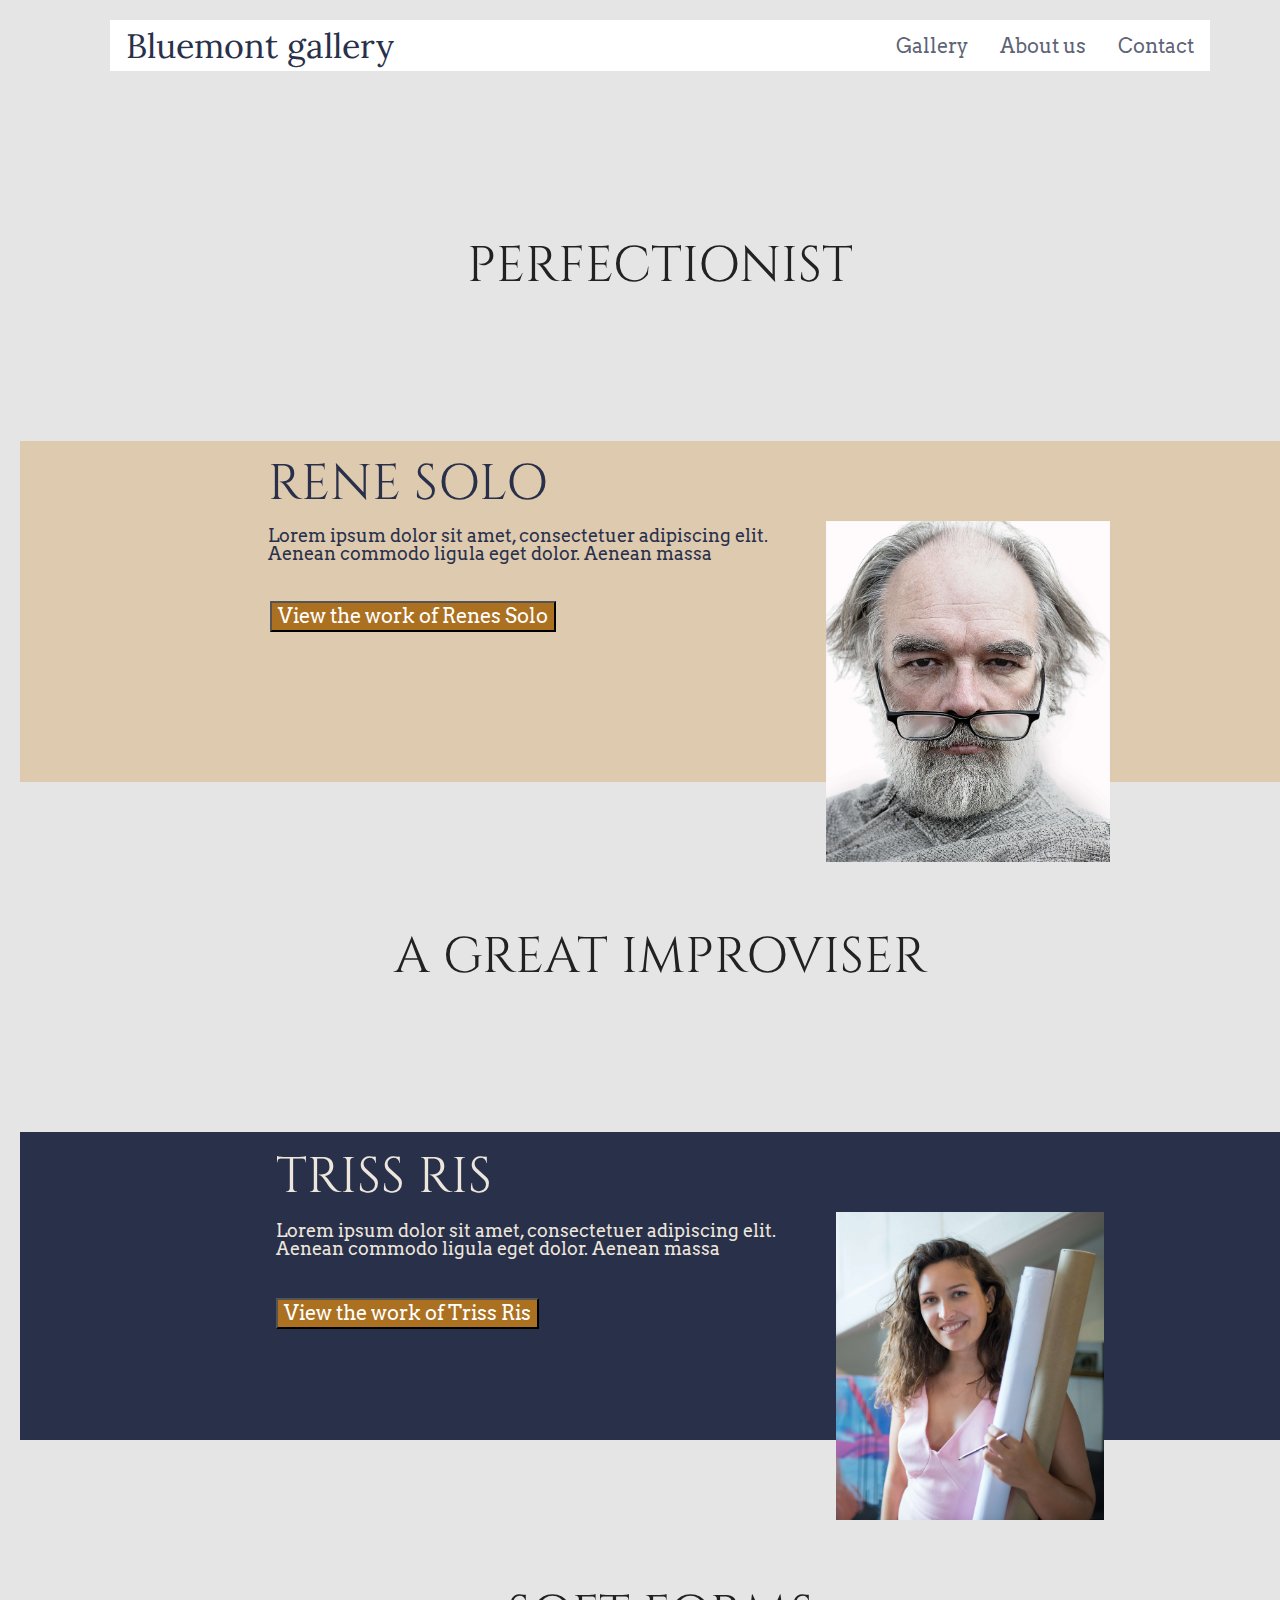
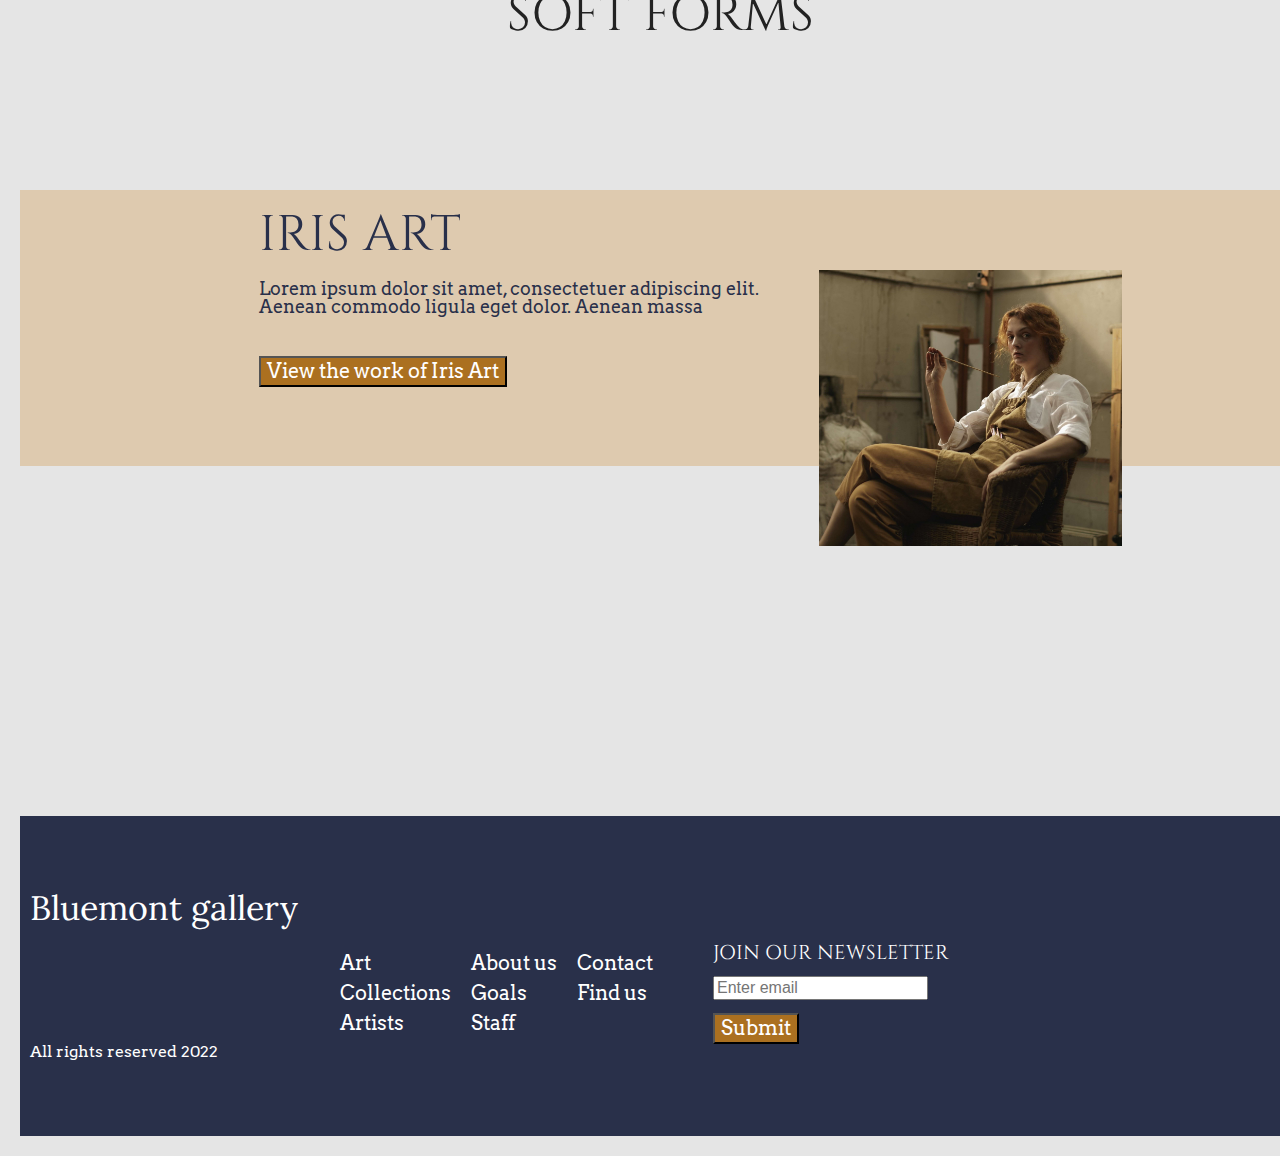
<file: pages/_artist.html>
<!DOCTYPE html>
<html lang="en">
<head>
    <meta charset="UTF-8">
    <meta http-equiv="X-UA-Compatible" content="IE=edge">
    <meta name="viewport" content="width=device-width, initial-scale=1.0">
    <link rel="stylesheet" href="/styles/resert.css">
    <link rel="stylesheet" href="/styles/artist.css">
    <link rel="preconnect" href="https://fonts.googleapis.com">
    <link rel="preconnect" href="https://fonts.gstatic.com" crossorigin>
    <link href="https://fonts.googleapis.com/css2?family=Arvo&family=Cinzel&family=Lora&display=swap" rel="stylesheet">
    <title>Artist</title>
    <link rel="icon" type="image/x-icon" href="/images/icons/favicon.ico">
</head>
<body>
    <nav class="nav">
        <a class="nav__logo" href="../index.html">
            <h1 class="logo">Bluemont gallery</h1>
        </a>
        <ul class="nav__menu" id="drop-nav">
            <li><a class="icon" onclick="dropNav()"><i class="fa fa-bars"></i></a></li>
            <ul class="dropdown">
                <li><a class="dropbtn" href="../pages/_artistworks.html">Gallery</a></li>
                <ul class="dropdown-content">
                    <li><a href="../pages/_artist.html">Artists</a></li>
                    <li><a href="../pages/collectionone.html">Collection Stargaze</a></li>
                    <li><a href="../pages/collectionone.html">Collection Lemonade</a></li>
                    <li><a href="../pages/collectionone.html">Collection Sunshine</a></li>
                    
                </ul>
                <li class="men"><a class="nav__link" href="../pages/_aboutus.html">About us</a></li>
            <!-- the ONLY thing that made the "about us" and "contact" not show when 600px was to give "li" and "a" classes, didn't work when they had the same class either -->
            <li class="men"><a class="nav__link" href="../pages/contact.html">Contact</a></li>
            </ul> 
            
        </ul>
    </nav>
      
      <script>
      function dropNav() {
        let drop = document.getElementById("drop-nav");
        if (drop.className === "nav__menu") {
          drop.className += " responsive";
        } else {
          drop.className = "nav__menu";
        }
      }
      </script>
    <main class="main-artists">

        <div class="white-section">
            <h2 id="artist-rene">PERFECTIONIST</h2>
        </div>
        <div  class="section-artists-rene">
            <div>
                <h2 class="renefont">RENE SOLO</h2>
                <h4 class="renefont">Lorem ipsum dolor sit amet, consectetuer adipiscing elit. Aenean commodo ligula eget dolor. Aenean massa</h4>
                <button class="btn-artist"><a class="main__a" href="/pages/_artistworks.html"> View the work of Renes Solo</a></button>
            </div>
             
            <div>
                <img class="rene-portrait-transform" src="/images/artists/rene-portrait.jpg" alt="Portrait or Rene Solo">
            </div>
        </div>

        <div class="white-section">
            <h2 id="artist-triss">A GREAT IMPROVISER</h2>
        </div>
        
        <div  class="section-artists-triss">
            <div class="footer-left">
                <h2 class="trissfont">TRISS RIS</h2>
                <h4 class="trissfont">Lorem ipsum dolor sit amet, consectetuer adipiscing elit. Aenean commodo ligula eget dolor. Aenean massa</h4>
                <button class="btn-artist"><a class="main__a" href="/pages/_artistworks.html">View the work of Triss Ris</a></button>
            </div>
         
            <div class="footer right">
                <img class="triss-portrait-transform" src="/images/artists/triss-portrait.jpg" alt="Portrait or Rene Solo">
            </div>
        </div>
        
        <div class="white-section">
            <h2 id="artist-iris">SOFT FORMS</h2>
        </div>

        <div  class="section-artists-iris">
            <div class="footer-left">
                <h2 class="irisfont">IRIS ART</h2>
                <h4 class="irisfont">Lorem ipsum dolor sit amet, consectetuer adipiscing elit. Aenean commodo ligula eget dolor. Aenean massa</h4>
                <button class="btn-artist"><a class="main__a" href="/pages/_artistworks.html">View the work of Iris Art</a></button>
            </div>
            
            <div class="footer right">
                <img class="iris-portrait-transform" src="/images/artists/iris-portrait.jpg" alt="Portrait or Rene Solo">
            </div>
        </div>        
        <div class="white-section">
        </div>
    </main>

    <footer>
        <div class="logo-footer">
            <a class="footer__a" href="/index.html"><p>Bluemont gallery</p></a>
        </div>

        <div class="container_footer">
            <ul class="footer-column-left">
<!--make id and fill in the links-->
                <li class="footer-li"><a class="footer__a" href="/pages/_artistworks.html"><h5>Art</h5></a></li>
                <li class="footer-li"><a class="footer__a" href="/pages/collectionone.html"><h5>Collections</h5></a></li>
                <li class="footer-li"><a class="footer__a" href="/pages/_artist.html"><h5>Artists</h5></a></li>
            </ul>
            <ul class="footer-column-middle">
                <li class="footer-li"><a class="footer__a" href="/pages/_aboutus.html"><h5>About us</h5></a></li>
                <li class="footer-li"><a class="footer__a" href="#goals"><h5>Goals</h5></a></li>
                <li class="footer-li"><a class="footer__a" href="#staff"><h5>Staff</h5></a></li>
            </ul>
            <ul class="footer-column-right">
                <li class="footer-li"><a class="footer__a" href="../pages/contact.html"><h5>Contact</h5></a></li>
                <li class="footer-li"><a class="footer__a" href="../pages/contact.html/#findus"><h5>Find us</h5></a></li>
            </ul> 
            <ul>
                <form action="" class="form_footer">
                    <li><label for="email" class="label_form">JOIN OUR NEWSLETTER</label></li>
                    <li><input type="email" id="email" placeholder="Enter email"></li>
                    <li><button class="btn-footer" type="submit">Submit</button></li>
                </form>
            </ul> 
        </div>

        <div class="container_bottomfoot">
            <div>
                <h6 class="all-rights">All rights reserved 2022</h6>
            </div>
            <div class="container_icon">
                <a class="footer__a" href="https://sv-se.facebook.com/"><i class="fa fa-facebook-f"></i></a>
                <a class="footer__a" href="https://twitter.com/i/flow/login"><i class="fa fa-twitter"></i></a>
                <a class="footer__a" href="https://www.linkedin.com/login/sv"><i class="fab fa-linkedin-in"></i></a>
                <a class="footer__a"href="https://www.pinterest.se/"><i class="fa fa-pinterest-p"></i></a>
            </div>
        </div>
</footer>
<script>
        
</script>
</body>
</html>
</file>
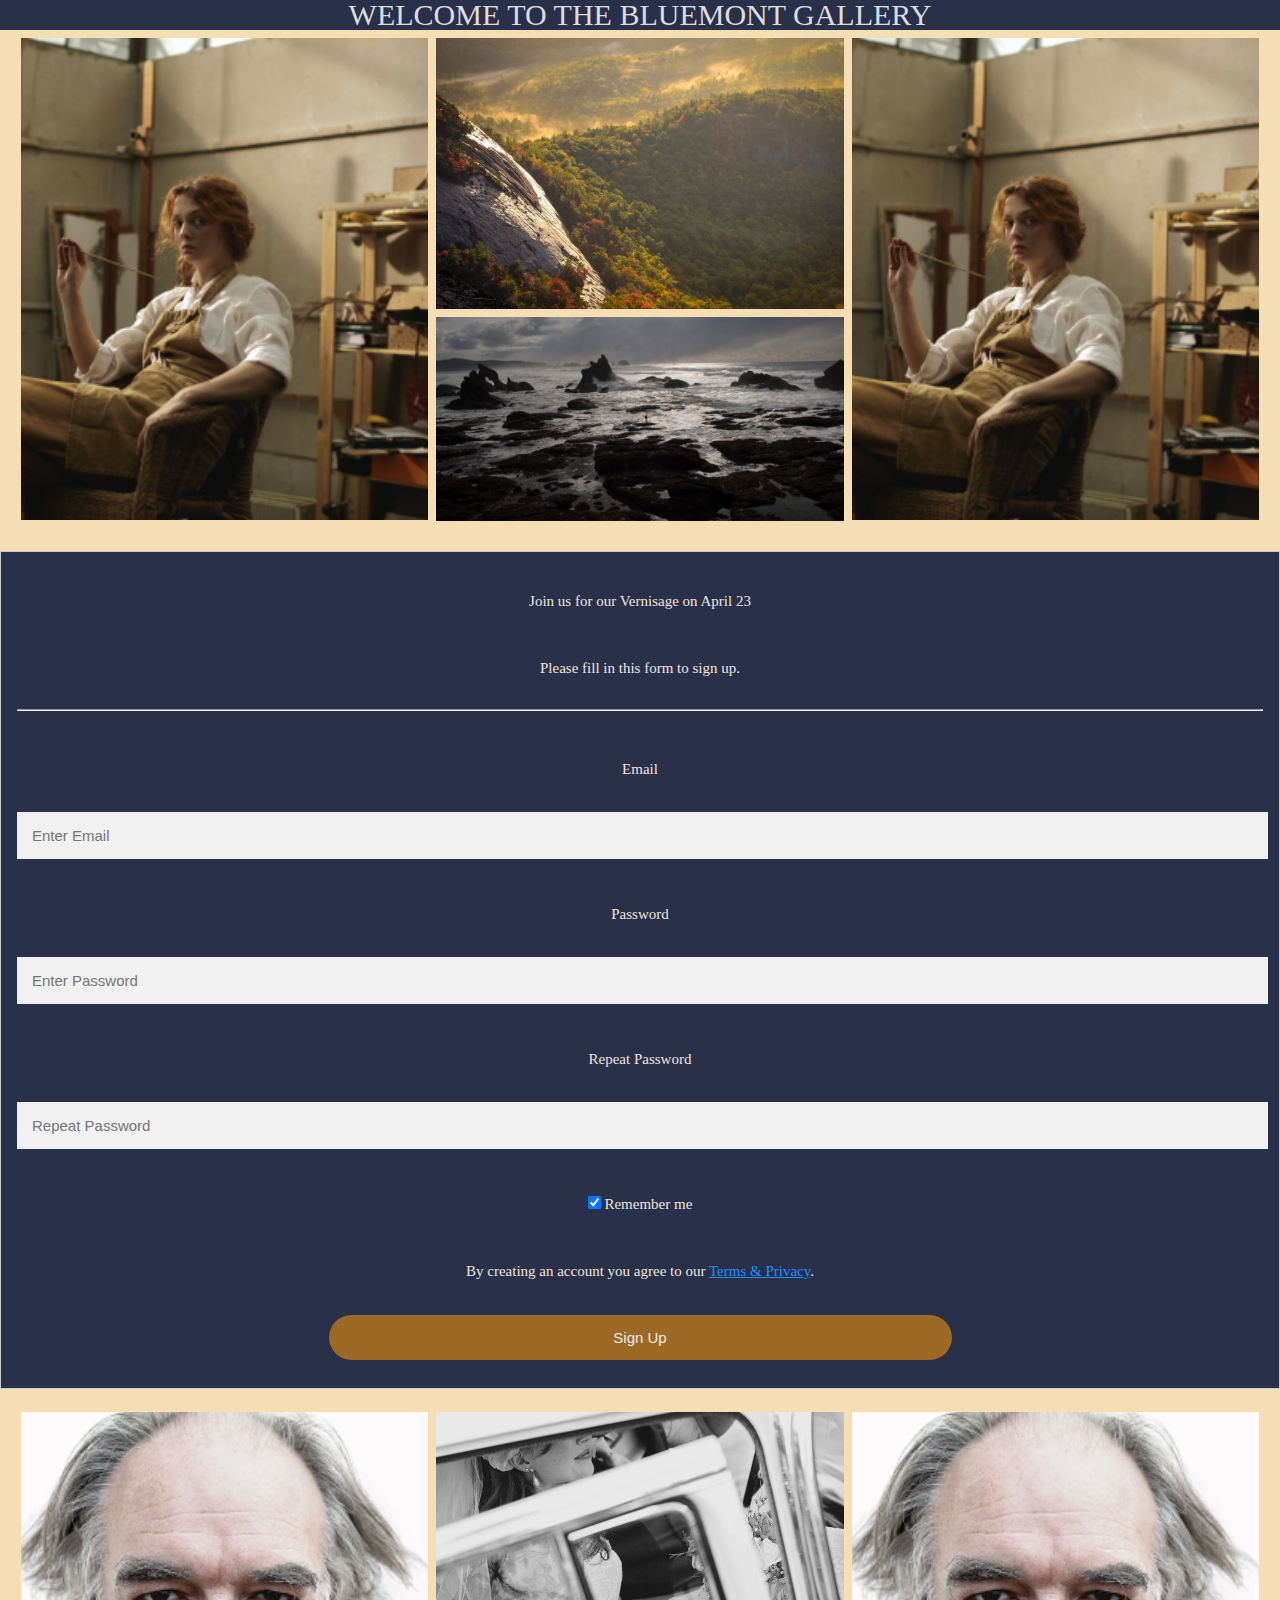
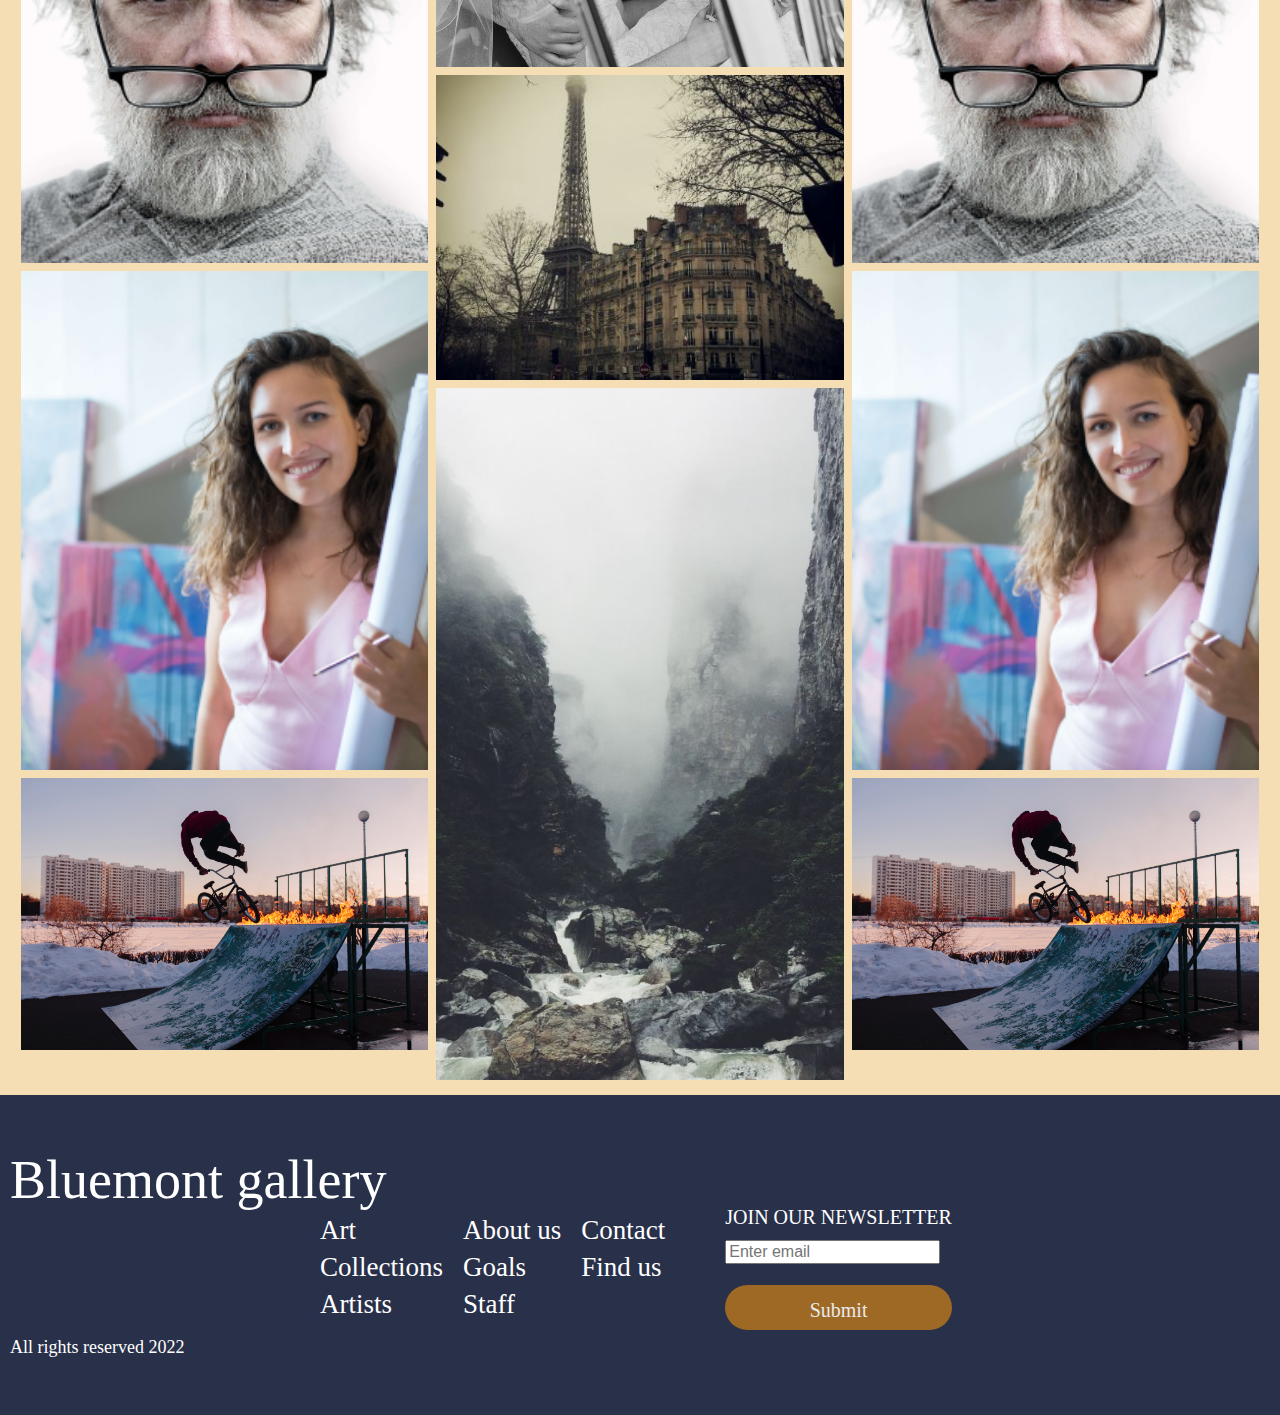
<file: pages/_landingpage.html>
<!DOCTYPE html>
<html lang="en">
<head>
    <meta charset="UTF-8">
    <meta http-equiv="X-UA-Compatible" content="IE=edge">
    <meta name="viewport" content="width=device-width, initial-scale=1.0">
    <title>Landing Page</title>
    <link rel="stylesheet" href="/styles/resert.css">
    <link rel="stylesheet" href ="/styles/homestyle.css">
    <link rel="stylesheet" href ="/styles/index.css">
    <link rel="preconnect" href="https://fonts.googleapis.com">

</head>

<body>
    <div class="welcome">
        <h1>WELCOME TO THE BLUEMONT GALLERY</h1>
    </div>
    <div class="picture_grid">
<!-- Photo Grid -->
<div class="row"> 
    <div class="column">
      <img src="/images/iris.png"alt title="portrait" style="width:100%">
    </div>
    <div class="column">
      <img src="/images/nature.jpg" alt title="nature" style="width:100%">
      <img src="/images/ocean.jpg" alt title="ocean" style="width:100%">
    </div>  
    <div class="column">
        <img src="/images/iris.png" style="width:100%">     
    </div>
    </div>
    </div>
    <div class="sign_up">
        <form action="action_page.php" style="border:1px solid #ccc">
            <div class="container">
              <h1>Join us for our Vernisage on April 23</h1>
              <p>Please fill in this form to sign up.</p>
              <hr>
              <label for="email"><b>Email</b></label>
              <input type="text" placeholder="Enter Email" name="email" required>
              <label for="psw"><b>Password</b></label>
              <input type="password" placeholder="Enter Password" name="psw" required>
              <label for="psw-repeat"><b>Repeat Password</b></label>
              <input type="password" placeholder="Repeat Password" name="psw-repeat" required>
              <label>
                <input type="checkbox" checked="checked" name="remember" style="margin-bottom:15px"> Remember me
              </label>
              <p>By creating an account you agree to our <a href="#" style="color:dodgerblue">Terms & Privacy</a>.</p>
              <div class="clearfix">
                <button type="submit" class="signupbtn">Sign Up</button>
              </div>
            </div>
          </form>
    </div>
    <div class="row">
    <div class="column">
    <img src="/images/rene.png"alt title="portrait" style="width:100%">
      <img src="/images/triss.png"alt title="portrait" style="width:100%">
      <img src="/images/skate.jpg"alt title="skater" style="width:100%">
    </div>
    <div class="column">
    <img src="/images/wedding.jpg"alt title="wedding" style="width:100%">
      <img src="/images/paris.jpg" alt title="paris"style="width:100%">
      <img src="/images/rocks.jpg" alt title="rocks"style="width:100%">
    </div>
    <div class="column">
    <img src="/images/rene.png"alt title="portrait" style="width:100%">
        <img src="/images/triss.png" alt title="portrait"style="width:100%">
        <img src="/images/skate.jpg" alt title="skater"style="width:100%">
    </div>
</div>
<footer>
    <div class="logo-footer">
        <a class="footer__a" href="/index.html"><p>Bluemont gallery</p></a>
    </div>

    <div class="container_footer">
        <ul class="footer-column-left">
<!--make id and fill in the links-->
            <li class="footer-li"><a class="footer__a" href="/pages/_artistworks.html"><h5>Art</h5></a></li>
            <li class="footer-li"><a class="footer__a" href="/pages/collectionone.html"><h5>Collections</h5></a></li>
            <li class="footer-li"><a class="footer__a" href="/pages/_artist.html"><h5>Artists</h5></a></li>
        </ul>
        <ul class="footer-column-middle">
            <li class="footer-li"><a class="footer__a" href="/pages/_aboutus.html"><h5>About us</h5></a></li>
            <li class="footer-li"><a class="footer__a" href="#goals"><h5>Goals</h5></a></li>
            <li class="footer-li"><a class="footer__a" href="#staff"><h5>Staff</h5></a></li>
        </ul>
        <ul class="footer-column-right">
            <li class="footer-li"><a class="footer__a" href="../pages/contact.html"><h5>Contact</h5></a></li>
            <li class="footer-li"><a class="footer__a" href="#findus"><h5>Find us</h5></a></li>
        </ul> 
        <ul>
            <form action="" class="form_footer">
                <li><label for="email" class="label_form">JOIN OUR NEWSLETTER</label></li>
                <li><input type="email" id="email" placeholder="Enter email"></li>
                <li><button class="btn-footer" type="submit">Submit</button></li>
            </form>
        </ul> 
    </div>

    <div class="container_bottomfoot">
        <div>
            <h6 class="all-rights">All rights reserved 2022</h6>
        </div>
        <div class="container_icon">
            <a class="footer__a" href="https://sv-se.facebook.com/"><i class="fa fa-facebook-f"></i></a>
            <a class="footer__a" href="https://twitter.com/i/flow/login"><i class="fa fa-twitter"></i></a>
            <a class="footer__a" href="https://www.linkedin.com/login/sv"><i class="fab fa-linkedin-in"></i></a>
            <a class="footer__a"href="https://www.pinterest.se/"><i class="fa fa-pinterest-p"></i></a>
        </div>
    </div>
</footer>
</body>
</html>
</file>
<file: styles/artist.css>
@charset "UTF-8";
/*fonts*/
.logo-footer {
  font-family: 'Lora', serif;
  font-size: 6vh;
  color: #FFFFFF;
  max-width: 500px;
  display: -webkit-box;
  display: -ms-flexbox;
  display: flex;
  justify-self: start;
  -ms-flex-item-align: start;
      align-self: start;
}

h2 {
  font-family: 'Cinzel', serif;
  font-size: 8vh;
  font-style: normal;
}

h4 {
  font-family: 'Arvo', serif;
  font-size: 3vh;
  font-style: normal;
}

h5 {
  font-family: 'Arvo', serif;
  font-size: 3vh;
  color: #FFFFFF;
}

h6 {
  font-family: 'Arvo', serif;
  font-size: 2vh;
}

/*end fonts*/
footer {
  padding: 10px;
  width: 100%;
  height: 300px;
  background-color: #29304A;
  display: -webkit-box;
  display: -ms-flexbox;
  display: flex;
  -webkit-box-pack: center;
      -ms-flex-pack: center;
          justify-content: center;
  -webkit-box-orient: vertical;
  -webkit-box-direction: normal;
      -ms-flex-direction: column;
          flex-direction: column;
}

.container_footer {
  display: -webkit-box;
  display: -ms-flexbox;
  display: flex;
  -webkit-box-orient: horizontal;
  -webkit-box-direction: normal;
      -ms-flex-direction: row;
          flex-direction: row;
  width: 100%;
}

.footer__a {
  color: #FFFFFF;
  text-decoration: none;
}

.footer__a:visited {
  color: #FFFFFF;
}

.container_footer li {
  list-style-type: none;
}

.footer-li {
  margin: 10px;
}

.footer-li:hover {
  -webkit-transform: scale(1.2);
          transform: scale(1.2);
}

.footer-column-left {
  -webkit-transform: translateX(300px);
          transform: translateX(300px);
}

.footer-column-middle {
  -webkit-transform: translateX(300px);
          transform: translateX(300px);
}

.footer-column-right {
  -webkit-transform: translateX(300px);
          transform: translateX(300px);
}

/* footer form */
.form_footer {
  -webkit-transform: translateX(350px);
          transform: translateX(350px);
}

.label_form {
  font-family: 'Cinzel', serif;
  font-size: 20px;
  color: #FFFFFF;
}

.btn-footer {
  max-width: 226xp;
  max-height: 45px;
  background-color: #AB7020;
  color: #FFFFFF;
  font-family: 'Arvo', serif;
  font-size: 20px;
}

.btn-footer:hover {
  background-color: #ca8a31;
  -webkit-transform: scale(1.2);
          transform: scale(1.2);
}

#email {
  max-width: 226xp;
  max-height: 45px;
  margin-top: 13px;
  margin-bottom: 13px;
}

.container_bottomfoot {
  display: -webkit-box;
  display: -ms-flexbox;
  display: flex;
  -webkit-box-pack: justify;
      -ms-flex-pack: justify;
          justify-content: space-between;
  -webkit-box-align: center;
      -ms-flex-align: center;
          align-items: center;
  -webkit-box-orient: horizontal;
  -webkit-box-direction: normal;
      -ms-flex-direction: row;
          flex-direction: row;
  width: 100%;
}

.all-rights {
  color: #FFFFFF;
}

.container_icon {
  display: -webkit-box;
  display: -ms-flexbox;
  display: flex;
  -webkit-box-pack: justify;
      -ms-flex-pack: justify;
          justify-content: space-between;
  -webkit-transform: translateX(-10px);
          transform: translateX(-10px);
}

.fa-facebook-f {
  color: #FFFFFF;
  margin: 20px;
}

.fa-facebook-f:hover {
  -webkit-transform: scale(1.2);
          transform: scale(1.2);
}

.fa-twitter {
  color: #FFFFFF;
  margin: 20px;
}

.fa-twitter:hover {
  -webkit-transform: scale(1.2);
          transform: scale(1.2);
}

.fa-linkedin-in {
  color: #FFFFFF;
  margin: 20px;
}

.fa-linkedin-in:hover {
  -webkit-transform: scale(1.2);
          transform: scale(1.2);
}

.fa-pinterest-p {
  color: #FFFFFF;
  margin: 20px;
}

.fa-pinterest-p:hover {
  -webkit-transform: scale(1.2);
          transform: scale(1.2);
}

@media screen and (max-width: 950px) {
  .footer-column-left {
    -webkit-transform: translateX(100px);
            transform: translateX(100px);
  }
  .footer-column-middle {
    -webkit-transform: translateX(100px);
            transform: translateX(100px);
  }
  .footer-column-right {
    -webkit-transform: translateX(100px);
            transform: translateX(100px);
  }
  .form_footer {
    -webkit-transform: translateX(150px);
            transform: translateX(150px);
  }
}

@media screen and (max-width: 850px) {
  .footer-column-left {
    -webkit-transform: translateX(50px);
            transform: translateX(50px);
  }
  .footer-column-middle {
    -webkit-transform: translateX(50px);
            transform: translateX(50px);
  }
  .footer-column-right {
    -webkit-transform: translateX(50px);
            transform: translateX(50px);
  }
  .form_footer {
    -webkit-transform: translateX(100px);
            transform: translateX(100px);
  }
}

@media screen and (max-width: 790px) {
  .footer-column-left {
    -webkit-transform: translateX(10px);
            transform: translateX(10px);
  }
  .footer-column-middle {
    -webkit-transform: translateX(10px);
            transform: translateX(10px);
  }
  .footer-column-right {
    -webkit-transform: translateX(10px);
            transform: translateX(10px);
  }
  .form_footer {
    -webkit-transform: translateX(10px);
            transform: translateX(10px);
  }
}

@media screen and (max-width: 700px) {
  .footer-column-left {
    display: none;
  }
  .footer-column-middle {
    display: none;
  }
  .footer-column-right {
    display: none;
  }
}

body {
  width: 100%;
  margin: 20px;
  background-color: #E5E5E5;
}

/* fonts*/
.logo-footer {
  font-family: 'Lora', serif;
  font-size: 34px;
  color: #FFFFFF;
  max-width: 500px;
  display: -webkit-box;
  display: -ms-flexbox;
  display: flex;
  justify-self: flex-start;
  margin-bottom: 2vh;
}

h2 {
  font-family: 'Cinzel', serif;
  font-size: 50px;
  font-style: normal;
}

h4 {
  font-family: 'Arvo', serif;
  font-size: 18px;
  font-style: normal;
}

h5 {
  font-family: 'Arvo', serif;
  font-size: 20px;
  color: #FFFFFF;
}

h6 {
  font-family: 'Arvo', serif;
  font-size: 16px;
}

/* end fonts*/
/* artist.html*/
.main-artists {
  display: -webkit-box;
  display: -ms-flexbox;
  display: flex;
  -ms-flex-line-pack: center;
      align-content: center;
  -webkit-box-orient: vertical;
  -webkit-box-direction: normal;
      -ms-flex-direction: column;
          flex-direction: column;
  width: 100%;
}

.white-section {
  width: 100%;
  height: 400px;
  background-color: #E5E5E5;
  display: -webkit-box;
  display: -ms-flexbox;
  display: flex;
  -webkit-box-pack: center;
      -ms-flex-pack: center;
          justify-content: center;
  -webkit-box-align: center;
      -ms-flex-align: center;
          align-items: center;
}

.section-artists-rene {
  display: -webkit-box;
  display: -ms-flexbox;
  display: flex;
  -webkit-box-orient: horizontal;
  -webkit-box-direction: normal;
      -ms-flex-direction: row;
          flex-direction: row;
  -webkit-box-pack: center;
      -ms-flex-pack: center;
          justify-content: center;
  background-color: #DECAAF;
  width: 100%;
}

.renefont {
  color: #29304A;
  max-width: 500px;
  margin: 2vh;
}

.btn-artist {
  max-width: 400xp;
  max-height: 55px;
  background-color: #AB7020;
  color: #FFFFFF;
  font-family: 'Arvo', serif;
  font-size: 20px;
  -webkit-transform: translate(20px, 20px);
          transform: translate(20px, 20px);
}

.btn-artist:hover {
  background-color: #ca8a31;
  -webkit-transform: scale(1.2) translate(20px, 20px);
          transform: scale(1.2) translate(20px, 20px);
}

.section-artists-triss {
  display: -webkit-box;
  display: -ms-flexbox;
  display: flex;
  -webkit-box-orient: horizontal;
  -webkit-box-direction: normal;
      -ms-flex-direction: row;
          flex-direction: row;
  -webkit-box-pack: center;
      -ms-flex-pack: center;
          justify-content: center;
  background-color: #29304A;
  width: 100%;
}

.trissfont {
  color: #EDE6DC;
  max-width: 500px;
  margin: 20px;
}

.section-artists-iris {
  display: -webkit-box;
  display: -ms-flexbox;
  display: flex;
  -webkit-box-orient: horizontal;
  -webkit-box-direction: normal;
      -ms-flex-direction: row;
          flex-direction: row;
  -webkit-box-pack: center;
      -ms-flex-pack: center;
          justify-content: center;
  background-color: #DECAAF;
  width: 100%;
}

.irisfont {
  color: #29304A;
  max-width: 500px;
  margin: 20px;
}

.rene-portrait-transform {
  max-width: 284px;
  max-height: 345px;
  -webkit-transform: translate(40px, 80px);
          transform: translate(40px, 80px);
}

.triss-portrait-transform {
  max-width: 404px;
  max-height: 308px;
  -webkit-transform: translate(40px, 80px);
          transform: translate(40px, 80px);
}

.iris-portrait-transform {
  max-width: 380px;
  max-height: 276px;
  -webkit-transform: translate(40px, 80px);
          transform: translate(40px, 80px);
}

/*end artists*/
.main-artistwork {
  display: -webkit-box;
  display: -ms-flexbox;
  display: flex;
  -webkit-box-pack: center;
      -ms-flex-pack: center;
          justify-content: center;
  -webkit-box-orient: vertical;
  -webkit-box-direction: normal;
      -ms-flex-direction: column;
          flex-direction: column;
  width: 100%;
}

.section-artistwork-collection {
  display: -webkit-box;
  display: -ms-flexbox;
  display: flex;
  -webkit-box-orient: vertical;
  -webkit-box-direction: normal;
      -ms-flex-direction: column;
          flex-direction: column;
  background-color: #29304A;
  width: 100%;
  height: 600px;
}

.colletion-section-img {
  display: -webkit-box;
  display: -ms-flexbox;
  display: flex;
  -webkit-box-orient: horizontal;
  -webkit-box-direction: normal;
      -ms-flex-direction: row;
          flex-direction: row;
  -ms-flex-pack: distribute;
      justify-content: space-around;
  -webkit-box-align: center;
      -ms-flex-align: center;
          align-items: center;
}

.collectionimg-rene {
  max-width: 350px;
  max-height: 450px;
  margin: 20px;
}

.collectionimg-iris {
  max-width: 350px;
  max-height: 450px;
  margin: 20px;
}

.collectionimg-triss {
  max-width: 350px;
  max-height: 450px;
  margin: 20px;
  -webkit-transform: rotate(90deg);
          transform: rotate(90deg);
}

.collectionimg-rene:hover {
  opacity: 0.3;
}

.collectionimg-iris:hover {
  opacity: 0.3;
}

.collectionimg-triss:hover {
  opacity: 0.3;
}

.colletion-section-text {
  display: -webkit-box;
  display: -ms-flexbox;
  display: flex;
  -webkit-box-orient: horizontal;
  -webkit-box-direction: normal;
      -ms-flex-direction: row;
          flex-direction: row;
  -ms-flex-pack: distribute;
      justify-content: space-around;
  -webkit-box-align: center;
      -ms-flex-align: center;
          align-items: center;
  -webkit-transform: translateY(-20px);
          transform: translateY(-20px);
  margin-top: 20px;
}

.text:hover {
  opacity: 0.3;
}

.section-artistwork-artist {
  display: -webkit-box;
  display: -ms-flexbox;
  display: flex;
  -webkit-box-orient: vertical;
  -webkit-box-direction: normal;
      -ms-flex-direction: column;
          flex-direction: column;
  background-color: #DECAAF;
  width: 100%;
  height: 600px;
}

.rene-portrait {
  max-width: 284px;
  max-height: 345px;
  margin: 20px;
}

.rene-portrait:hover {
  opacity: 0.3;
}

.iris-portrait {
  margin: 20px;
  max-width: 300px;
  max-height: 345px;
}

.iris-portrait:hover {
  opacity: 0.3;
}

.triss-portrait {
  max-width: 244px;
  max-height: 345px;
  margin: 20px;
}

.triss-portrait:hover {
  opacity: 0.3;
}

.font-color-white {
  color: #ffffff;
}

.font-color-white:hover {
  opacity: 0.3;
}

.font-color-dark {
  color: #29304A;
}

.white-section-small {
  width: 100%;
  height: 200px;
  background-color: #E5E5E5;
}

.main__a {
  color: #fff;
  text-decoration: none;
}

@media screen and (max-width: 1300px) {
  .white-section {
    max-height: 350px;
  }
  .rene-portrait {
    max-width: 124px;
    max-height: 185px;
  }
  .triss-portrait {
    max-width: 244px;
    max-height: 148px;
  }
  .iris-portrait {
    max-width: 220px;
    max-height: 116px;
  }
  .collectionimg-rene {
    max-width: 120px;
    max-height: 220px;
  }
  .collectionimg-iris {
    max-width: 120px;
    max-height: 220px;
  }
  .collectionimg-triss {
    max-width: 120px;
    max-height: 220px;
  }
}

@media screen and (max-width: 900px) {
  .logo {
    font-size: 28px;
  }
  .h2 {
    font-size: 30px;
  }
  .h4 {
    font-size: 16px;
  }
  .h5 {
    font-size: 15px;
  }
  .h6 {
    font-size: 11px;
  }
  .rene-portrait-transform {
    max-width: 184px;
    width: 100%;
    max-height: 245px;
  }
  .triss-portrait-transform {
    max-width: 304px;
    width: 100%;
    max-height: 208px;
  }
  .iris-portrait-transform {
    max-width: 280px;
    width: 100%;
    max-height: 176px;
  }
  .white-section {
    max-height: 300px;
  }
  .rene-portrait {
    max-width: 84px;
    max-height: 145px;
  }
  .triss-portrait {
    max-width: 204px;
    max-height: 108px;
  }
  .iris-portrait {
    max-width: 180px;
    max-height: 76px;
  }
  .collectionimg-rene {
    max-width: 100px;
    max-height: 200px;
  }
  .collectionimg-iris {
    max-width: 100px;
    max-height: 200px;
  }
  .collectionimg-triss {
    max-width: 100px;
    max-height: 200px;
  }
  .section-artistwork-collection {
    height: 400px;
  }
  .section-artistwork-artist {
    height: 400px;
  }
}

@media screen and (max-width: 600px) {
  .logo {
    font-size: 24px;
  }
  .h2 {
    font-size: 20px;
  }
  .h4 {
    font-size: 14px;
  }
  .h5 {
    font-size: 15px;
  }
  .h6 {
    font-size: 11px;
  }
  .rene-portrait-transform {
    max-width: 84px;
    width: 100%;
    max-height: 145px;
  }
  .triss-portrait-transform {
    max-width: 204px;
    width: 100%;
    max-height: 108px;
  }
  .iris-portrait-transform {
    max-width: 180px;
    width: 100%;
    max-height: 76px;
  }
  .white-section {
    max-height: 200px;
  }
  .rene-portrait {
    max-width: 64px;
    max-height: 125px;
  }
  .triss-portrait {
    max-width: 84px;
    max-height: 88px;
  }
  .iris-portrait {
    max-width: 160px;
    max-height: 56px;
  }
  .collectionimg-rene {
    max-width: 80px;
    max-height: 250px;
  }
  .collectionimg-iris {
    max-width: 80px;
    max-height: 180px;
  }
  .collectionimg-triss {
    max-width: 80px;
    max-height: 180px;
  }
  .section-artistwork-collection {
    height: 300px;
  }
  .section-artistwork-artist {
    height: 300px;
  }
}

.nav a, .dropdown .dropbtn {
  font-family: 'Arvo';
  font-style: normal;
  font-weight: 400;
  line-height: 22px;
  color: rgba(41, 48, 74, 0.76);
}

.nav {
  max-height: 40px;
  background-color: #fff;
  display: -webkit-box;
  display: -ms-flexbox;
  display: flex;
  -webkit-box-orient: horizontal;
  -webkit-box-direction: normal;
      -ms-flex-direction: row;
          flex-direction: row;
  -webkit-box-align: center;
      -ms-flex-align: center;
          align-items: center;
  -webkit-box-pack: justify;
      -ms-flex-pack: justify;
          justify-content: space-between;
  min-height: 4vw;
  margin: 20px 7vw 20px 7vw;
}

.nav a {
  float: left;
  display: block;
  text-align: center;
  padding: 14px 16px;
  text-decoration: none;
  font-size: 20px;
}

.nav__logo {
  font-family: 'Lora';
  font-style: normal;
  font-weight: 400;
  font-size: 34px;
  line-height: 44px;
  /* identical to box height */
  color: #29304A;
}

.logo {
  font-family: 'Lora';
  font-style: normal;
  font-weight: 400;
  font-size: 34px;
  line-height: 44px;
  /* identical to box height */
  color: #29304A;
}

.nav .icon {
  display: none;
  color: #29304A;
}

.dropdown li {
  float: left;
  overflow: hidden;
  display: inline;
}

.dropdown .dropbtn {
  border: none;
  outline: none;
  padding: 14px 16px;
  background-color: inherit;
  margin: 0;
  font-size: 20px;
}

.dropdown-content {
  display: none;
  position: absolute;
  top: 80px;
  background-color: #f9f9f9;
  min-width: 160px;
  -webkit-box-shadow: 0px 8px 16px 0px rgba(0, 0, 0, 0.2);
          box-shadow: 0px 8px 16px 0px rgba(0, 0, 0, 0.2);
  z-index: 1;
}

.dropdown-content a {
  float: none;
  color: black;
  padding: 12px 16px;
  text-decoration: none;
  display: block;
  text-align: left;
}

.nav a:hover, .dropdown:hover .dropbtn {
  background-color: #AB7020;
  color: white;
}

.dropdown-content a:hover {
  background-color: #ddd;
  color: black;
}

.dropdown:hover .dropdown-content {
  display: block;
}

@media screen and (max-width: 740px) {
  a.nav__link, a.dropbtn {
    /*att menyn inte ska synas*/
    display: none;
  }
  .nav a.icon {
    /*att ikonen ska synas*/
    float: right;
    display: block;
    font-size: 15px;
  }
}

@media screen and (max-width: 740px) {
  .nav__menu.responsive {
    position: relative;
    display: block;
    z-index: 1;
  }
  .nav__menu.responsive .icon {
    /* att ikonen ska stanna i hörnet och inte följa med dropdown*/
    position: absolute;
    color: #29304A;
    right: 0;
    top: 30px;
  }
  .nav__menu.responsive a {
    /*gör att menyn blir en dropdown block, utan den syns bara dropdon knappen*/
    float: none;
    display: block;
    z-index: 1;
  }
  .nav__menu.responsive .dropdown li {
    /*gör att knappen blir en del av listan*/
    float: none;
    display: inline;
  }
  .nav__menu.responsive .dropdown-content {
    position: relative;
    top: 1px;
  }
  .nav__menu.responsive .dropdown .dropbtn li {
    /*gör att knappen visas*/
    display: block;
    width: 100%;
    text-align: left;
  }
}
/*# sourceMappingURL=artist.css.map */
</file>
<file: styles/homestyle.css>
body
{
    background-color: wheat;
}
.welcome
{
    background: #29304A;
    color: #ddd;
    font-family: 'Cinzel', serif;
    text-align: center;
    font-size: 30px;
}
  input[type=text], input[type=password] {
  width: 98%;
  padding: 15px;
  margin: 5px 0 22px 0;
  display: inline-block;
  border: none;
  background: #f1f1f1;
}
input[type=text]:focus, input[type=password]:focus {
  background-color: #ddd;
  outline: none;
}
hr {
  
  margin-bottom: 25px;
}
button {
    background: #AB7020;
    color: white;
    padding: 14px 20px;
    margin: 8px 0;
    border: none;
    cursor: pointer;
    width: 100%;
    opacity: 0.9;
    border-radius: 25px;
}
button:hover {
  opacity:1;
}
.signupbtn {
  
  width: 50%;
}
.container {
  padding: 16px;
}
.clearfix::after {
  content: "";
  clear: both;
  display: table;
}
@media screen and (max-width: 300px) {
  .signupbtn {
    width: 100%;
  }
}
.sign_up
{
    background: #29304A;
    font-family: 'Cinzel', serif;
    font-style: normal;
    font-weight: 400;
    font-size: 15px;
    line-height: 67px;
    color: #EDE6DC;
    text-align: center;
    margin-bottom: 15px;
    margin-top: 15px;
}
.row {
    display: -ms-flexbox; 
    display: flex;
    -ms-flex-wrap: wrap; 
    flex-wrap: wrap;
    padding: 0 4px;
    justify-content: center;
    padding-bottom: 15px;
  }
  .column {
    -ms-flex: 32%; 
    flex: 32%;
    max-width: 32%;
    padding: 0 4px;
  }
  .column img {
    margin-top: 8px;
    vertical-align: middle;
    width: 100%;
  }
  /* Responsive layout */
  @media screen and (max-width: 800px) {
    .column {
      -ms-flex: 50%;
      flex: 50%;
      max-width: 50%;
    }
  }
  /* Responsive layout */
  @media screen and (max-width: 600px) {
    .column {
      -ms-flex: 100%;
      flex: 100%;
      max-width: 100%;
    }
  }
  .home_banner
  {
    font-family:'Cinzel', serif;
    font-size: 30px;
    color: #ddd;
    background-color: #29304A;
    text-align: center;
  }
  .links
  {
    padding-bottom: 20px;
  }
  .link_btn
  {
    font-family:'Cinzel', serif;
    font-size: 30px;
    width:90%;
    border-radius: 25px;
  }
  .link
  {
    background-color: #29304A;
    text-align: center;
  }
  .home_container
  {
    display: grid;
    grid-template-columns: repeat(4, 1fr);
    grid-template-rows: repeat(4, 5vw);
    grid-gap: 15px;
  }
  .home_pictures
  {
    height:300px;
  }
</file>
<file: styles/index.css>
@charset "UTF-8";
@use 'footer';
@use 'fonts';
/*fonts*/
.logo-footer {
  font-family: 'Lora', serif;
  font-size: 6vh;
  color: #FFFFFF;
  max-width: 500px;
  display: -webkit-box;
  display: -ms-flexbox;
  display: flex;
  justify-self: start;
  -ms-flex-item-align: start;
      align-self: start;
}

h2 {
  font-family: 'Cinzel', serif;
  font-size: 8vh;
  font-style: normal;
}

h4 {
  font-family: 'Arvo', serif;
  font-size: 3vh;
  font-style: normal;
}

h5 {
  font-family: 'Arvo', serif;
  font-size: 3vh;
  color: #FFFFFF;
}

h6 {
  font-family: 'Arvo', serif;
  font-size: 2vh;
}

/*end fonts*/
footer {
  padding: 10px;
  width: 100%;
  height: 300px;
  background-color: #29304A;
  display: -webkit-box;
  display: -ms-flexbox;
  display: flex;
  -webkit-box-pack: center;
      -ms-flex-pack: center;
          justify-content: center;
  -webkit-box-orient: vertical;
  -webkit-box-direction: normal;
      -ms-flex-direction: column;
          flex-direction: column;
}

.container_footer {
  display: -webkit-box;
  display: -ms-flexbox;
  display: flex;
  -webkit-box-orient: horizontal;
  -webkit-box-direction: normal;
      -ms-flex-direction: row;
          flex-direction: row;
  width: 100%;
}

.footer__a {
  color: #FFFFFF;
  text-decoration: none;
}

.footer__a:visited {
  color: #FFFFFF;
}

.container_footer li {
  list-style-type: none;
}

.footer-li {
  margin: 10px;
}

.footer-li:hover {
  -webkit-transform: scale(1.2);
          transform: scale(1.2);
}

.footer-column-left {
  -webkit-transform: translateX(300px);
          transform: translateX(300px);
}

.footer-column-middle {
  -webkit-transform: translateX(300px);
          transform: translateX(300px);
}

.footer-column-right {
  -webkit-transform: translateX(300px);
          transform: translateX(300px);
}

/* footer form */
.form_footer {
  -webkit-transform: translateX(350px);
          transform: translateX(350px);
}

.label_form {
  font-family: 'Cinzel', serif;
  font-size: 20px;
  color: #FFFFFF;
}

.btn-footer {
  max-width: 226xp;
  max-height: 45px;
  background-color: #AB7020;
  color: #FFFFFF;
  font-family: 'Arvo', serif;
  font-size: 20px;
}

.btn-footer:hover {
  background-color: #ca8a31;
  -webkit-transform: scale(1.2);
          transform: scale(1.2);
}

#email {
  max-width: 226xp;
  max-height: 45px;
  margin-top: 13px;
  margin-bottom: 13px;
}

.container_bottomfoot {
  display: -webkit-box;
  display: -ms-flexbox;
  display: flex;
  -webkit-box-pack: justify;
      -ms-flex-pack: justify;
          justify-content: space-between;
  -webkit-box-align: center;
      -ms-flex-align: center;
          align-items: center;
  -webkit-box-orient: horizontal;
  -webkit-box-direction: normal;
      -ms-flex-direction: row;
          flex-direction: row;
  width: 100%;
}

.all-rights {
  color: #FFFFFF;
}

.container_icon {
  display: -webkit-box;
  display: -ms-flexbox;
  display: flex;
  -webkit-box-pack: justify;
      -ms-flex-pack: justify;
          justify-content: space-between;
  -webkit-transform: translateX(-10px);
          transform: translateX(-10px);
}

.fa-facebook-f {
  color: #FFFFFF;
  margin: 20px;
}

.fa-facebook-f:hover {
  -webkit-transform: scale(1.2);
          transform: scale(1.2);
}

.fa-twitter {
  color: #FFFFFF;
  margin: 20px;
}

.fa-twitter:hover {
  -webkit-transform: scale(1.2);
          transform: scale(1.2);
}

.fa-linkedin-in {
  color: #FFFFFF;
  margin: 20px;
}

.fa-linkedin-in:hover {
  -webkit-transform: scale(1.2);
          transform: scale(1.2);
}

.fa-pinterest-p {
  color: #FFFFFF;
  margin: 20px;
}

.fa-pinterest-p:hover {
  -webkit-transform: scale(1.2);
          transform: scale(1.2);
}

@media screen and (max-width: 950px) {
  .footer-column-left {
    -webkit-transform: translateX(100px);
            transform: translateX(100px);
  }
  .footer-column-middle {
    -webkit-transform: translateX(100px);
            transform: translateX(100px);
  }
  .footer-column-right {
    -webkit-transform: translateX(100px);
            transform: translateX(100px);
  }
  .form_footer {
    -webkit-transform: translateX(150px);
            transform: translateX(150px);
  }
}

@media screen and (max-width: 850px) {
  .footer-column-left {
    -webkit-transform: translateX(50px);
            transform: translateX(50px);
  }
  .footer-column-middle {
    -webkit-transform: translateX(50px);
            transform: translateX(50px);
  }
  .footer-column-right {
    -webkit-transform: translateX(50px);
            transform: translateX(50px);
  }
  .form_footer {
    -webkit-transform: translateX(100px);
            transform: translateX(100px);
  }
}

@media screen and (max-width: 790px) {
  .footer-column-left {
    -webkit-transform: translateX(10px);
            transform: translateX(10px);
  }
  .footer-column-middle {
    -webkit-transform: translateX(10px);
            transform: translateX(10px);
  }
  .footer-column-right {
    -webkit-transform: translateX(10px);
            transform: translateX(10px);
  }
  .form_footer {
    -webkit-transform: translateX(10px);
            transform: translateX(10px);
  }
}

@media screen and (max-width: 700px) {
  .footer-column-left {
    display: none;
  }
  .footer-column-middle {
    display: none;
  }
  .footer-column-right {
    display: none;
  }
}

.nav a, .dropdown .dropbtn {
  font-family: 'Arvo';
  font-style: normal;
  font-weight: 400;
  line-height: 22px;
  color: rgba(41, 48, 74, 0.76);
}

.nav {
  max-height: 40px;
  background-color: #fff;
  display: -webkit-box;
  display: -ms-flexbox;
  display: flex;
  -webkit-box-orient: horizontal;
  -webkit-box-direction: normal;
      -ms-flex-direction: row;
          flex-direction: row;
  -webkit-box-align: center;
      -ms-flex-align: center;
          align-items: center;
  -webkit-box-pack: justify;
      -ms-flex-pack: justify;
          justify-content: space-between;
  min-height: 4vw;
  margin: 20px 7vw 20px 7vw;
}

.nav a {
  float: left;
  display: block;
  text-align: center;
  padding: 14px 16px;
  text-decoration: none;
  font-size: 20px;
}

.nav__logo {
  font-family: 'Lora';
  font-style: normal;
  font-weight: 400;
  font-size: 34px;
  line-height: 44px;
  /* identical to box height */
  color: #29304A;
}

.logo {
  font-family: 'Lora';
  font-style: normal;
  font-weight: 400;
  font-size: 34px;
  line-height: 44px;
  /* identical to box height */
  color: #29304A;
}

.nav .icon {
  display: none;
  color: #29304A;
}

.dropdown li {
  float: left;
  overflow: hidden;
  display: inline;
}

.dropdown .dropbtn {
  border: none;
  outline: none;
  padding: 14px 16px;
  background-color: inherit;
  margin: 0;
  font-size: 20px;
}

.dropdown-content {
  display: none;
  position: absolute;
  top: 80px;
  background-color: #f9f9f9;
  min-width: 160px;
  -webkit-box-shadow: 0px 8px 16px 0px rgba(0, 0, 0, 0.2);
          box-shadow: 0px 8px 16px 0px rgba(0, 0, 0, 0.2);
  z-index: 1;
}

.dropdown-content a {
  float: none;
  color: black;
  padding: 12px 16px;
  text-decoration: none;
  display: block;
  text-align: left;
}

.nav a:hover, .dropdown:hover .dropbtn {
  background-color: #AB7020;
  color: white;
}

.dropdown-content a:hover {
  background-color: #ddd;
  color: black;
}

.dropdown:hover .dropdown-content {
  display: block;
}

@media screen and (max-width: 740px) {
  a.nav__link, a.dropbtn {
    /*att menyn inte ska synas*/
    display: none;
  }
  .nav a.icon {
    /*att ikonen ska synas*/
    float: right;
    display: block;
    font-size: 15px;
  }
}

@media screen and (max-width: 740px) {
  .nav__menu.responsive {
    position: relative;
    display: block;
    z-index: 1;
  }
  .nav__menu.responsive .icon {
    /* att ikonen ska stanna i hörnet och inte följa med dropdown*/
    position: absolute;
    color: #29304A;
    right: 0;
    top: 30px;
  }
  .nav__menu.responsive a {
    /*gör att menyn blir en dropdown block, utan den syns bara dropdon knappen*/
    float: none;
    display: block;
    z-index: 1;
  }
  .nav__menu.responsive .dropdown li {
    /*gör att knappen blir en del av listan*/
    float: none;
    display: inline;
  }
  .nav__menu.responsive .dropdown-content {
    position: relative;
    top: 1px;
  }
  .nav__menu.responsive .dropdown .dropbtn li {
    /*gör att knappen visas*/
    display: block;
    width: 100%;
    text-align: left;
  }
}
/*# sourceMappingURL=index.css.map */
</file>
<file: styles/resert.css>
/* http://meyerweb.com/eric/tools/css/reset/
   v2.0-modified | 20110126
   License: none (public domain)
*/

html, body, div, span, applet, object, iframe,
h1, h2, h3, h4, h5, h6, p, blockquote, pre,
a, abbr, acronym, address, big, cite, code,
del, dfn, em, img, ins, kbd, q, s, samp,
small, strike, strong, sub, sup, tt, var,
b, u, i, center,
dl, dt, dd, ol, ul, li,
fieldset, form, label, legend,
table, caption, tbody, tfoot, thead, tr, th, td,
article, aside, canvas, details, embed,
figure, figcaption, footer, header, hgroup,
menu, nav, output, ruby, section, summary,
time, mark, audio, video {
  margin: 0;
	padding: 0;
	border: 0;
	font-size: 100%;
	font: inherit;
	vertical-align: baseline;
}

/* make sure to set some focus styles for accessibility */
:focus {
    outline: 0;
}

/* HTML5 display-role reset for older browsers */
article, aside, details, figcaption, figure,
footer, header, hgroup, menu, nav, section {
	display: block;
}

body {
	line-height: 1;
}

ol, ul {
	list-style: none;
}

blockquote, q {
	quotes: none;
}

blockquote:before, blockquote:after,
q:before, q:after {
	content: '';
	content: none;
}

table {
	border-collapse: collapse;
	border-spacing: 0;
}

input[type=search]::-webkit-search-cancel-button,
input[type=search]::-webkit-search-decoration,
input[type=search]::-webkit-search-results-button,
input[type=search]::-webkit-search-results-decoration {
    -webkit-appearance: none;
    -moz-appearance: none;
}

input[type=search] {
    -webkit-appearance: none;
    -moz-appearance: none;
    -webkit-box-sizing: content-box;
    -moz-box-sizing: content-box;
    box-sizing: content-box;
}

textarea {
    overflow: auto;
    vertical-align: top;
    resize: vertical;
}

/**
 * Correct `inline-block` display not defined in IE 6/7/8/9 and Firefox 3.
 */

audio,
canvas,
video {
    display: inline-block;
    *display: inline;
    *zoom: 1;
    max-width: 100%;
}

/**
 * Prevent modern browsers from displaying `audio` without controls.
 * Remove excess height in iOS 5 devices.
 */

audio:not([controls]) {
    display: none;
    height: 0;
}

/**
 * Address styling not present in IE 7/8/9, Firefox 3, and Safari 4.
 * Known issue: no IE 6 support.
 */

[hidden] {
    display: none;
}

/**
 * 1. Correct text resizing oddly in IE 6/7 when body `font-size` is set using
 *    `em` units.
 * 2. Prevent iOS text size adjust after orientation change, without disabling
 *    user zoom.
 */

html {
    font-size: 100%; /* 1 */
    -webkit-text-size-adjust: 100%; /* 2 */
    -ms-text-size-adjust: 100%; /* 2 */
}

/**
 * Address `outline` inconsistency between Chrome and other browsers.
 */

a:focus {
    outline: thin dotted;
}

/**
 * Improve readability when focused and also mouse hovered in all browsers.
 */

a:active,
a:hover {
    outline: 0;
}

/**
 * 1. Remove border when inside `a` element in IE 6/7/8/9 and Firefox 3.
 * 2. Improve image quality when scaled in IE 7.
 */

img {
    border: 0; /* 1 */
    -ms-interpolation-mode: bicubic; /* 2 */
}

/**
 * Address margin not present in IE 6/7/8/9, Safari 5, and Opera 11.
 */

figure {
    margin: 0;
}

/**
 * Correct margin displayed oddly in IE 6/7.
 */

form {
    margin: 0;
}

/**
 * Define consistent border, margin, and padding.
 */

fieldset {
    border: 1px solid #c0c0c0;
    margin: 0 2px;
    padding: 0.35em 0.625em 0.75em;
}

/**
 * 1. Correct color not being inherited in IE 6/7/8/9.
 * 2. Correct text not wrapping in Firefox 3.
 * 3. Correct alignment displayed oddly in IE 6/7.
 */

legend {
    border: 0; /* 1 */
    padding: 0;
    white-space: normal; /* 2 */
    *margin-left: -7px; /* 3 */
}

/**
 * 1. Correct font size not being inherited in all browsers.
 * 2. Address margins set differently in IE 6/7, Firefox 3+, Safari 5,
 *    and Chrome.
 * 3. Improve appearance and consistency in all browsers.
 */

button,
input,
select,
textarea {
    font-size: 100%; /* 1 */
    margin: 0; /* 2 */
    vertical-align: baseline; /* 3 */
    *vertical-align: middle; /* 3 */
}

/**
 * Address Firefox 3+ setting `line-height` on `input` using `!important` in
 * the UA stylesheet.
 */

button,
input {
    line-height: normal;
}

/**
 * Address inconsistent `text-transform` inheritance for `button` and `select`.
 * All other form control elements do not inherit `text-transform` values.
 * Correct `button` style inheritance in Chrome, Safari 5+, and IE 6+.
 * Correct `select` style inheritance in Firefox 4+ and Opera.
 */

button,
select {
    text-transform: none;
}

/**
 * 1. Avoid the WebKit bug in Android 4.0.* where (2) destroys native `audio`
 *    and `video` controls.
 * 2. Correct inability to style clickable `input` types in iOS.
 * 3. Improve usability and consistency of cursor style between image-type
 *    `input` and others.
 * 4. Remove inner spacing in IE 7 without affecting normal text inputs.
 *    Known issue: inner spacing remains in IE 6.
 */

button,
html input[type="button"], /* 1 */
input[type="reset"],
input[type="submit"] {
    -webkit-appearance: button; /* 2 */
    cursor: pointer; /* 3 */
    *overflow: visible;  /* 4 */
}

/**
 * Re-set default cursor for disabled elements.
 */

button[disabled],
html input[disabled] {
    cursor: default;
}

/**
 * 1. Address box sizing set to content-box in IE 8/9.
 * 2. Remove excess padding in IE 8/9.
 * 3. Remove excess padding in IE 7.
 *    Known issue: excess padding remains in IE 6.
 */

input[type="checkbox"],
input[type="radio"] {
    box-sizing: border-box; /* 1 */
    padding: 0; /* 2 */
    *height: 13px; /* 3 */
    *width: 13px; /* 3 */
}

/**
 * 1. Address `appearance` set to `searchfield` in Safari 5 and Chrome.
 * 2. Address `box-sizing` set to `border-box` in Safari 5 and Chrome
 *    (include `-moz` to future-proof).
 */

input[type="search"] {
    -webkit-appearance: textfield; /* 1 */
    -moz-box-sizing: content-box;
    -webkit-box-sizing: content-box; /* 2 */
    box-sizing: content-box;
}

/**
 * Remove inner padding and search cancel button in Safari 5 and Chrome
 * on OS X.
 */

input[type="search"]::-webkit-search-cancel-button,
input[type="search"]::-webkit-search-decoration {
    -webkit-appearance: none;
}

/**
 * Remove inner padding and border in Firefox 3+.
 */

button::-moz-focus-inner,
input::-moz-focus-inner {
    border: 0;
    padding: 0;
}

/**
 * 1. Remove default vertical scrollbar in IE 6/7/8/9.
 * 2. Improve readability and alignment in all browsers.
 */

textarea {
    overflow: auto; /* 1 */
    vertical-align: top; /* 2 */
}

/**
 * Remove most spacing between table cells.
 */

table {
    border-collapse: collapse;
    border-spacing: 0;
}

html,
button,
input,
select,
textarea {
    color: #222;
}


::-moz-selection {
    background: #b3d4fc;
    text-shadow: none;
}

::selection {
    background: #b3d4fc;
    text-shadow: none;
}

img {
    vertical-align: middle;
}

fieldset {
    border: 0;
    margin: 0;
    padding: 0;
}

textarea {
    resize: vertical;
}

.chromeframe {
    margin: 0.2em 0;
    background: #ccc;
    color: #000;
    padding: 0.2em 0;
}
</file>
